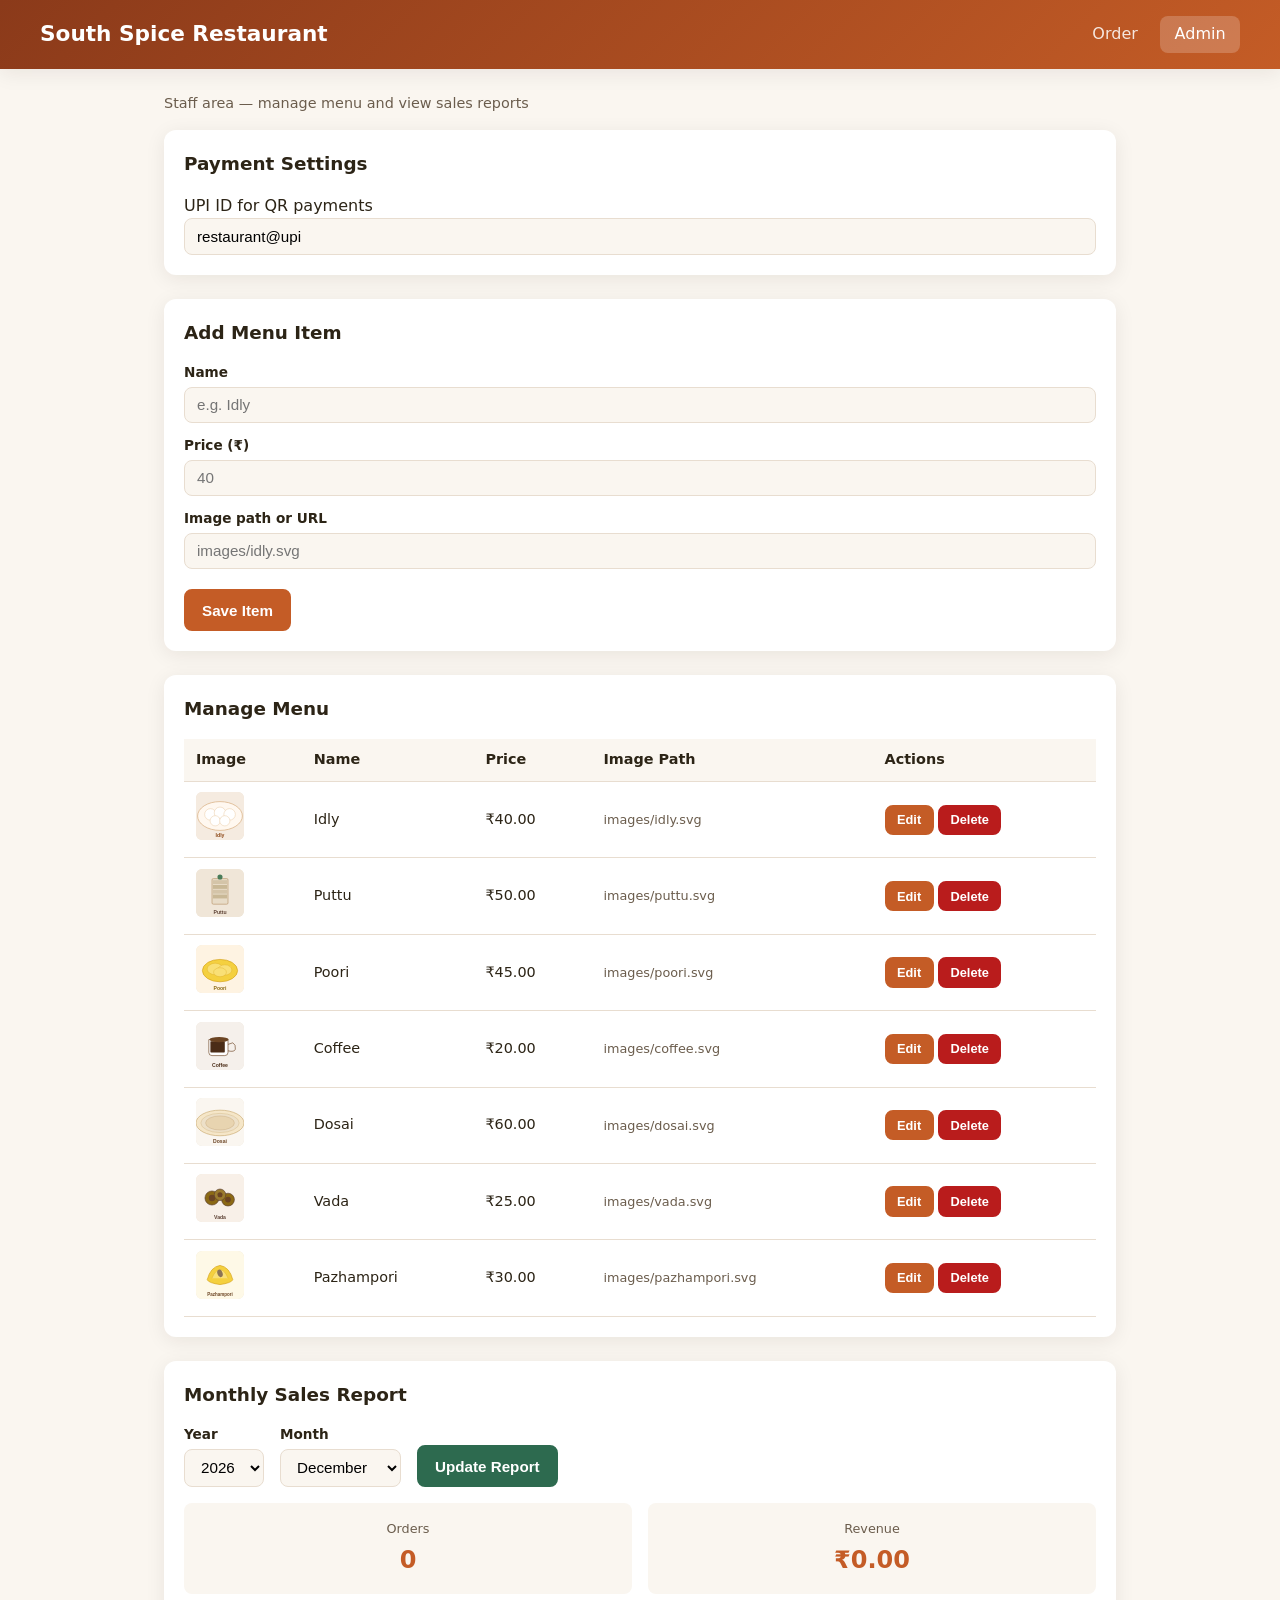
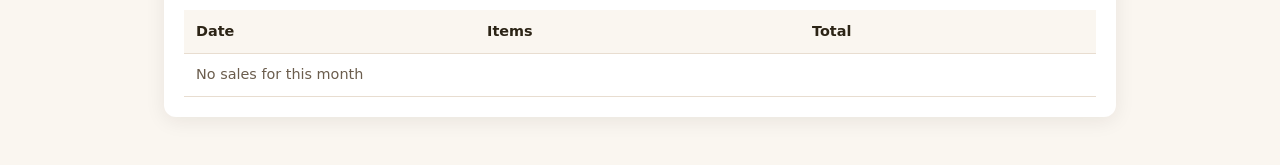
<file: South-Spice-Restaurant-main/mini project/admin.html>
<!DOCTYPE html>
<html lang="en">
<head>
  <meta charset="UTF-8">
  <meta name="viewport" content="width=device-width, initial-scale=1.0">
  <title>South Spice Restaurant — Admin</title>
  <link rel="stylesheet" href="css/style.css">
</head>
<body>
  <header class="site-header">
    <div class="header-inner">
      <h1>South Spice Restaurant</h1>
      <nav>
        <a href="index.html" class="nav-link">Order</a>
        <a href="admin.html" class="nav-link active">Admin</a>
      </nav>
    </div>
  </header>

  <main class="admin-layout">
  <p class="staff-note">Staff area — manage menu and view sales reports</p>

  <section class="admin-section">
    <h2>Payment Settings</h2>
    <label for="upi-id">UPI ID for QR payments</label>
    <input type="text" id="upi-id" class="input" placeholder="restaurant@upi">
  </section>

  <section class="admin-section">
    <h2 id="form-title">Add Menu Item</h2>
    <form id="menu-form" class="menu-form">
      <div class="form-row">
        <label for="item-name">Name</label>
        <input type="text" id="item-name" class="input" required placeholder="e.g. Idly">
      </div>
      <div class="form-row">
        <label for="item-price">Price (₹)</label>
        <input type="number" id="item-price" class="input" required min="1" step="1" placeholder="40">
      </div>
      <div class="form-row">
        <label for="item-image">Image path or URL</label>
        <input type="text" id="item-image" class="input" required placeholder="images/idly.svg">
      </div>
      <div class="form-actions">
        <button type="submit" class="btn btn-primary">Save Item</button>
        <button type="button" id="btn-cancel-edit" class="btn btn-outline" style="display:none">Cancel Edit</button>
      </div>
    </form>
  </section>

  <section class="admin-section">
    <h2>Manage Menu</h2>
    <div class="table-wrap">
      <table class="data-table">
        <thead>
          <tr>
            <th>Image</th>
            <th>Name</th>
            <th>Price</th>
            <th>Image Path</th>
            <th>Actions</th>
          </tr>
        </thead>
        <tbody id="menu-table-body"></tbody>
      </table>
    </div>
  </section>

  <section class="admin-section">
    <h2>Monthly Sales Report</h2>
    <div class="report-filters">
      <label>
        Year
        <select id="report-year" class="input"></select>
      </label>
      <label>
        Month
        <select id="report-month" class="input">
          <option value="0">January</option>
          <option value="1">February</option>
          <option value="2">March</option>
          <option value="3">April</option>
          <option value="4">May</option>
          <option value="5">June</option>
          <option value="6">July</option>
          <option value="7">August</option>
          <option value="8">September</option>
          <option value="9">October</option>
          <option value="10">November</option>
          <option value="11">December</option>
        </select>
      </label>
      <button type="button" id="btn-refresh-report" class="btn btn-secondary">Update Report</button>
    </div>
    <div class="report-summary">
      <div class="summary-card">
        <span class="summary-label">Orders</span>
        <span id="report-orders" class="summary-value">0</span>
      </div>
      <div class="summary-card">
        <span class="summary-label">Revenue</span>
        <span id="report-revenue" class="summary-value">₹0.00</span>
      </div>
    </div>
    <div class="table-wrap">
      <table class="data-table">
        <thead>
          <tr>
            <th>Date</th>
            <th>Items</th>
            <th>Total</th>
          </tr>
        </thead>
        <tbody id="sales-table-body"></tbody>
      </table>
    </div>
  </section>
  </main>

  <div id="admin-toast" class="toast"></div>

  <script src="js/storage.js"></script>
  <script src="js/admin.js"></script>
</body>
</html>
</file>
<file: South-Spice-Restaurant-main/mini project/css/style.css>
*,
*::before,
*::after {
  box-sizing: border-box;
}

:root {
  --bg: #faf6f0;
  --surface: #ffffff;
  --primary: #c45c26;
  --primary-dark: #9a4520;
  --text: #2c2416;
  --text-muted: #6b5d4d;
  --border: #e8ddd0;
  --success: #2d6a4f;
  --danger: #b91c1c;
  --shadow: 0 4px 20px rgba(44, 24, 16, 0.08);
  --radius: 12px;
}

body {
  margin: 0;
  font-family: 'Segoe UI', system-ui, -apple-system, sans-serif;
  background: var(--bg);
  color: var(--text);
  line-height: 1.5;
}

.site-header {
  background: linear-gradient(135deg, #8b3a1a 0%, #c45c26 100%);
  color: #fff;
  padding: 1rem 1.5rem;
  box-shadow: var(--shadow);
}

.header-inner {
  max-width: 1200px;
  margin: 0 auto;
  display: flex;
  align-items: center;
  justify-content: space-between;
  gap: 1rem;
}

.site-header h1 {
  margin: 0;
  font-size: 1.35rem;
  font-weight: 700;
}

nav {
  display: flex;
  gap: 0.5rem;
}

.nav-link {
  color: rgba(255, 255, 255, 0.85);
  text-decoration: none;
  padding: 0.4rem 0.9rem;
  border-radius: 8px;
  font-weight: 500;
  transition: background 0.2s;
}

.nav-link:hover,
.nav-link.active {
  background: rgba(255, 255, 255, 0.2);
  color: #fff;
}

.layout {
  max-width: 1200px;
  margin: 0 auto;
  padding: 1.5rem;
  display: grid;
  grid-template-columns: 1fr 340px;
  gap: 1.5rem;
  align-items: start;
}

.menu-section h2,
.cart-section h2 {
  margin: 0 0 0.25rem;
  font-size: 1.25rem;
}

.section-hint,
.staff-note {
  color: var(--text-muted);
  font-size: 0.9rem;
  margin: 0 0 1rem;
}

.menu-grid {
  display: grid;
  grid-template-columns: repeat(auto-fill, minmax(160px, 1fr));
  gap: 1rem;
}

.menu-card {
  background: var(--surface);
  border-radius: var(--radius);
  overflow: hidden;
  box-shadow: var(--shadow);
  cursor: pointer;
  transition: transform 0.15s, box-shadow 0.15s;
  border: 2px solid transparent;
}

.menu-card:hover {
  transform: translateY(-3px);
  box-shadow: 0 8px 24px rgba(44, 24, 16, 0.12);
  border-color: var(--primary);
}

.menu-card img {
  width: 100%;
  height: 120px;
  object-fit: cover;
  display: block;
  background: #f0e8dc;
}

.menu-card-body {
  padding: 0.75rem;
}

.menu-card-body h3 {
  margin: 0 0 0.25rem;
  font-size: 1rem;
}

.price {
  color: var(--primary);
  font-weight: 700;
  margin: 0;
}

.add-hint {
  font-size: 0.75rem;
  color: var(--text-muted);
}

.cart-section {
  background: var(--surface);
  border-radius: var(--radius);
  padding: 1.25rem;
  box-shadow: var(--shadow);
  position: sticky;
  top: 1rem;
}

.cart-items {
  min-height: 120px;
  margin-bottom: 1rem;
}

.empty-cart {
  color: var(--text-muted);
  font-size: 0.9rem;
  text-align: center;
  padding: 2rem 0;
}

.cart-row {
  display: flex;
  justify-content: space-between;
  align-items: center;
  padding: 0.5rem 0;
  border-bottom: 1px solid var(--border);
  gap: 0.5rem;
}

.cart-row-info {
  flex: 1;
  min-width: 0;
}

.cart-name {
  display: block;
  font-weight: 500;
}

.cart-line-price {
  font-size: 0.85rem;
  color: var(--text-muted);
}

.qty-controls {
  display: flex;
  align-items: center;
  gap: 0.35rem;
}

.qty-btn {
  width: 28px;
  height: 28px;
  border: 1px solid var(--border);
  background: var(--bg);
  border-radius: 6px;
  cursor: pointer;
  font-size: 1rem;
  line-height: 1;
  color: var(--text);
}

.qty-btn:hover {
  background: var(--border);
}

.qty {
  min-width: 1.5rem;
  text-align: center;
  font-weight: 600;
}

.cart-total-row {
  display: flex;
  justify-content: space-between;
  font-size: 1.2rem;
  font-weight: 700;
  padding: 0.75rem 0;
  border-top: 2px solid var(--border);
  margin-bottom: 1rem;
}

.cart-actions {
  display: flex;
  flex-direction: column;
  gap: 0.5rem;
}

.btn {
  padding: 0.65rem 1rem;
  border-radius: 8px;
  font-size: 0.95rem;
  font-weight: 600;
  cursor: pointer;
  border: 2px solid transparent;
  transition: background 0.2s, border-color 0.2s;
}

.btn-primary {
  background: var(--primary);
  color: #fff;
  border-color: var(--primary);
}

.btn-primary:hover {
  background: var(--primary-dark);
  border-color: var(--primary-dark);
}

.btn-secondary {
  background: var(--success);
  color: #fff;
  border-color: var(--success);
}

.btn-secondary:hover {
  filter: brightness(1.05);
}

.btn-outline {
  background: transparent;
  color: var(--text);
  border-color: var(--border);
}

.btn-outline:hover {
  background: var(--bg);
}

.btn-small {
  padding: 0.35rem 0.65rem;
  font-size: 0.8rem;
}

.btn-danger {
  background: var(--danger);
  color: #fff;
  border-color: var(--danger);
}

.btn-edit {
  background: var(--primary);
  color: #fff;
  border-color: var(--primary);
}

.modal {
  position: fixed;
  inset: 0;
  background: rgba(0, 0, 0, 0.5);
  display: flex;
  align-items: center;
  justify-content: center;
  padding: 1rem;
  opacity: 0;
  visibility: hidden;
  transition: opacity 0.2s, visibility 0.2s;
  z-index: 1000;
}

.modal.open {
  opacity: 1;
  visibility: visible;
}

.modal-content {
  background: var(--surface);
  border-radius: var(--radius);
  padding: 1.5rem;
  max-width: 400px;
  width: 100%;
  text-align: center;
  box-shadow: 0 20px 60px rgba(0, 0, 0, 0.25);
}

.modal-content h2 {
  margin: 0 0 0.25rem;
}

.modal-subtitle {
  color: var(--text-muted);
  margin: 0 0 1rem;
  font-size: 0.9rem;
}

.pay-summary {
  text-align: left;
  background: var(--bg);
  padding: 0.75rem;
  border-radius: 8px;
  margin-bottom: 1rem;
  font-size: 0.9rem;
}

.pay-summary p {
  margin: 0.25rem 0;
}

.pay-total {
  margin-top: 0.5rem;
  padding-top: 0.5rem;
  border-top: 1px solid var(--border);
}

.qr-code {
  display: flex;
  justify-content: center;
  margin: 1rem 0;
}

.qr-code img {
  display: block;
}

.modal-actions {
  display: flex;
  gap: 0.5rem;
  justify-content: center;
}

.modal-actions .btn {
  flex: 1;
}

.toast {
  position: fixed;
  bottom: 1.5rem;
  left: 50%;
  transform: translateX(-50%) translateY(80px);
  background: var(--text);
  color: #fff;
  padding: 0.65rem 1.25rem;
  border-radius: 8px;
  font-size: 0.9rem;
  opacity: 0;
  transition: transform 0.3s, opacity 0.3s;
  z-index: 2000;
  pointer-events: none;
}

.toast.show {
  transform: translateX(-50%) translateY(0);
  opacity: 1;
}

.print-bill {
  display: none;
}

.admin-layout {
  max-width: 1000px;
  margin: 0 auto;
  padding: 1.5rem;
}

.admin-section {
  background: var(--surface);
  border-radius: var(--radius);
  padding: 1.25rem;
  margin-bottom: 1.5rem;
  box-shadow: var(--shadow);
}

.admin-section h2 {
  margin: 0 0 1rem;
  font-size: 1.15rem;
}

.menu-form {
  display: grid;
  gap: 0.75rem;
}

.form-row label {
  display: block;
  font-size: 0.85rem;
  font-weight: 600;
  margin-bottom: 0.25rem;
}

.input {
  width: 100%;
  padding: 0.55rem 0.75rem;
  border: 1px solid var(--border);
  border-radius: 8px;
  font-size: 0.95rem;
  background: var(--bg);
}

.input:focus {
  outline: 2px solid var(--primary);
  outline-offset: 0;
}

.form-actions {
  display: flex;
  gap: 0.5rem;
  margin-top: 0.5rem;
}

.table-wrap {
  overflow-x: auto;
}

.data-table {
  width: 100%;
  border-collapse: collapse;
  font-size: 0.9rem;
}

.data-table th,
.data-table td {
  padding: 0.65rem 0.75rem;
  text-align: left;
  border-bottom: 1px solid var(--border);
}

.data-table th {
  background: var(--bg);
  font-weight: 600;
}

.table-thumb {
  width: 48px;
  height: 48px;
  object-fit: cover;
  border-radius: 6px;
  background: #f0e8dc;
}

.image-path {
  font-size: 0.8rem;
  color: var(--text-muted);
  max-width: 180px;
}

.empty-row {
  text-align: center;
  color: var(--text-muted);
  padding: 1.5rem;
}

.report-filters {
  display: flex;
  flex-wrap: wrap;
  gap: 1rem;
  align-items: flex-end;
  margin-bottom: 1rem;
}

.report-filters label {
  display: flex;
  flex-direction: column;
  gap: 0.25rem;
  font-size: 0.85rem;
  font-weight: 600;
}

.report-summary {
  display: grid;
  grid-template-columns: repeat(auto-fit, minmax(140px, 1fr));
  gap: 1rem;
  margin-bottom: 1rem;
}

.summary-card {
  background: var(--bg);
  padding: 1rem;
  border-radius: 8px;
  text-align: center;
}

.summary-label {
  display: block;
  font-size: 0.8rem;
  color: var(--text-muted);
  margin-bottom: 0.25rem;
}

.summary-value {
  font-size: 1.5rem;
  font-weight: 700;
  color: var(--primary);
}

@media (max-width: 900px) {
  .layout {
    grid-template-columns: 1fr;
  }

  .cart-section {
    position: static;
  }
}

@media print {
  body * {
    visibility: hidden;
  }

  .print-bill,
  .print-bill * {
    visibility: visible;
  }

  .print-bill {
    display: block;
    position: absolute;
    left: 0;
    top: 0;
    width: 100%;
    padding: 2rem;
    background: #fff;
  }

  .bill-header h2 {
    margin: 0 0 0.25rem;
  }

  .bill-header p {
    color: #666;
    font-size: 0.9rem;
    margin: 0 0 1rem;
  }

  .bill-table {
    width: 100%;
    border-collapse: collapse;
  }

  .bill-table th,
  .bill-table td {
    padding: 0.5rem;
    border-bottom: 1px solid #ddd;
    text-align: left;
  }

  .bill-footer {
    margin-top: 1rem;
    text-align: center;
    font-style: italic;
  }
}
</file>
